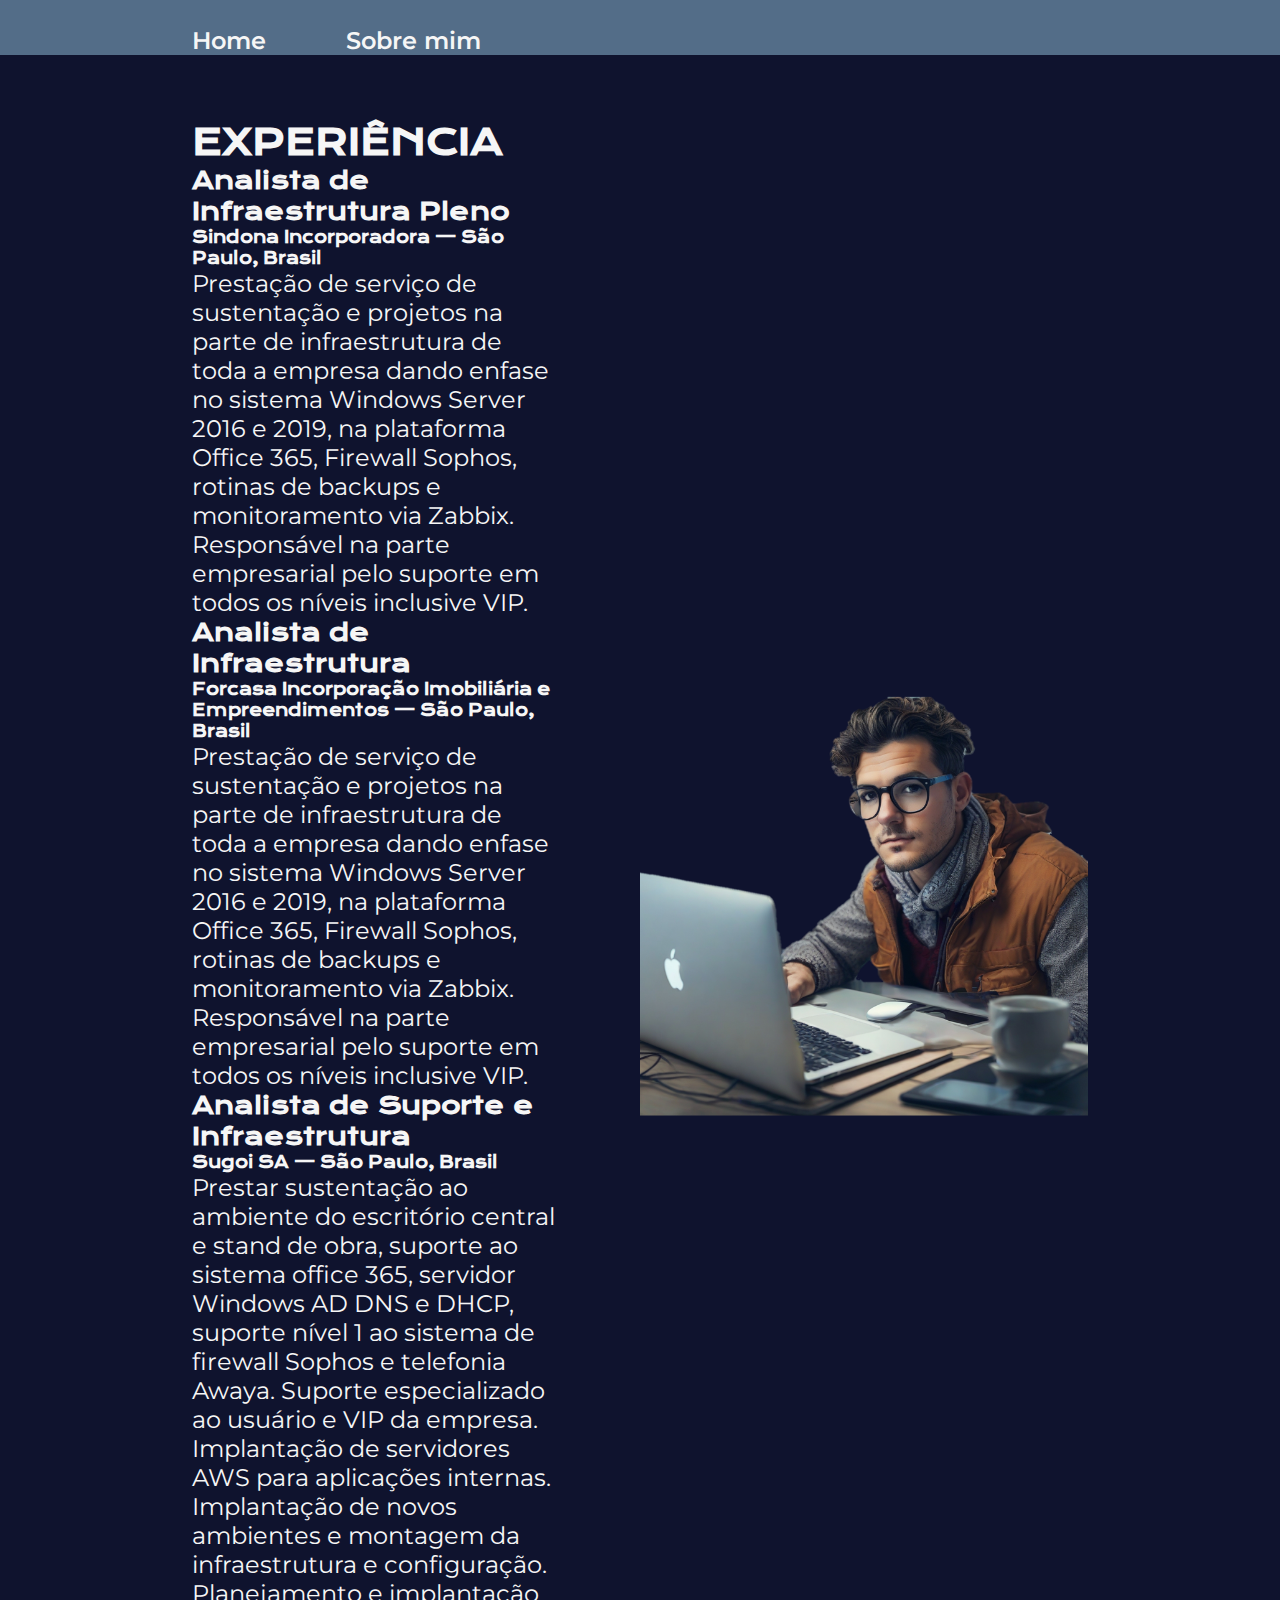
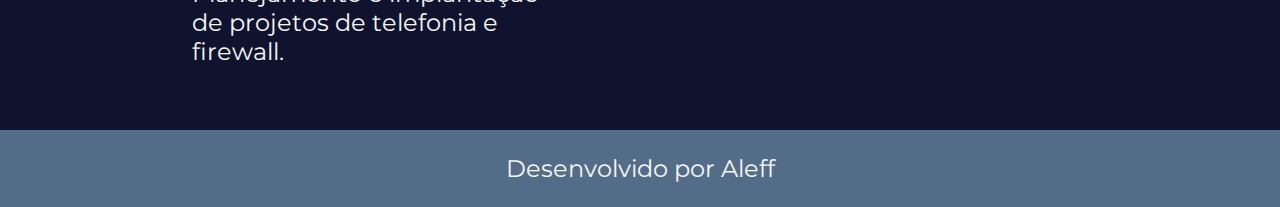
<file: smim.html>
<!DOCTYPE html>
<html lang="pt-br">
<head>
    <meta charset="UTF-8">
    <meta name="viewport" content="width=device-width, initial-scale=1.0">
    <link rel="stylesheet" href="styles/style.css">
    <title>About</title>

</head>
<body>
    <header class="cabecalho">
        <nav class="cabecalho-menu">
            <a class="cabecalho-menu-link" href="index.html">Home</a>
            <a class="cabecalho-menu-link" href="smim.html">Sobre mim</a>
        </nav>
    </header>
    <main class="conteudo">
        <section class="conteudo-apesentacao">
            <h1 class="conteudo-apresentacao-titulo">EXPERIÊNCIA</h1>
                <h2 class="conteudo-apresentacao-titulo2">Analista de Infraestrutura Pleno</h2>
                <h3 class="conteudo-apresentacao-titulo3">Sindona Incorporadora — São Paulo, Brasil</h3>
                <p class="conteudo-apresentacao-texto">
                    Prestação de serviço de sustentação e projetos na parte de infraestrutura de toda a
                    empresa dando enfase no sistema Windows Server 2016 e 2019, na plataforma
                    Office 365, Firewall Sophos, rotinas de backups e monitoramento via Zabbix.
                    Responsável na parte empresarial pelo suporte em todos os níveis inclusive VIP.
                </p>
                <h2 class="conteudo-apresentacao-titulo2">Analista de Infraestrutura</h2>
                <h3 class="conteudo-apresentacao-titulo3">Forcasa Incorporação Imobiliária e Empreendimentos — São Paulo, Brasil</h3>
                <p class="conteudo-apresentacao-texto">
                    Prestação de serviço de sustentação e projetos na parte de infraestrutura de toda a
                    empresa dando enfase no sistema Windows Server 2016 e 2019, na plataforma
                    Office 365, Firewall Sophos, rotinas de backups e monitoramento via Zabbix.
                    Responsável na parte empresarial pelo suporte em todos os níveis inclusive VIP.
                </p>
                <h2 class="conteudo-apresentacao-titulo2">Analista de Suporte e Infraestrutura</h2>
                <h3 class="conteudo-apresentacao-titulo3">Sugoi SA — São Paulo, Brasil</h3>
                <p class="conteudo-apresentacao-texto">
                    Prestar sustentação ao ambiente do escritório central e stand de obra, suporte ao
                    sistema office 365, servidor Windows AD DNS e DHCP, suporte nível 1 ao sistema de
                    firewall Sophos e telefonia Awaya. Suporte especializado ao usuário e VIP da
                    empresa. Implantação de servidores AWS para aplicações internas. Implantação de
                    novos ambientes e montagem da infraestrutura e configuração. Planejamento e
                    implantação de projetos de telefonia e firewall.
                </p>
        </section>
        <img src="./acets/aleff.png" alt="imagem aleff" class="imga">
    </main>
    <footer class="rodape">
        <p>Desenvolvido por Aleff</p>
    </footer>
</body>
</html>
</file>
<file: styles/style.css>
@import url('https://fonts.googleapis.com/css2?family=Krona+One&family=Montserrat&display=swap');

:root {
    --cor1: #0f132e;
    --cor2: #f6f6f6;
    --cor3: #536d88;
    --cor4: #22D4FD;
    --cor5: #19274e;

    --font1:'Montserrat', sans-serif;
    --font2:'Krona One', sans-serif;

}

* {
    margin: 0;
    padding: 0; 
}

body {
    /* height: 100vh; */
    box-sizing: border-box;
    background-color: var(--cor1);
    color: var(--cor2);
}

.titulo-destaque {
    color: var(--cor4)
}

.conteudo {
    padding: 5% 15%;
    display: flex;
    align-items: center;
    justify-content: space-between;
    gap: 82px;
}

.conteudo-apresentacao {
    width: 50%;
    display: flex;
    flex-direction: column;
    gap: 40px;
}

.cabecalho {
    color: var(--cor2);
    background-color: var(--cor3);
    text-align: center;
    font-family: var(--font1);
    font-size: 1.5rem;
    font-weight: 400;
    padding: 2% 0% 0% 15%;
}

.cabecalho-menu {
    display: flex;
    gap: 80px;
}

.conteudo-apresentacao-titulo {
    font-size: 2.25rem;
    font-family: var(--font2);
}

.conteudo-apresentacao-titulo2 {
    font-size: 1.50rem;
    font-family: var(--font2);
}

.conteudo-apresentacao-titulo3 {
    font-size: 1rem;
    font-family: var(--font2);
}

.cabecalho-menu-link {
    font-family: var(--font1);
    font-size: 1.5rem;
    font-weight: 600;
    color: var(--cor2);
    text-decoration: none;
}

.conteudo-apresentacao-texto {
    font-size: 1.5rem;
    font-family: var(--font1);
}

.imga {
    width: 50%;
    height: 50%;
}

.index-botao{
    display: flex;
    flex-direction: column;
    align-items: center;
    justify-content: space-between;
    gap: 32px;
}

.index-botao-sub {
    font-family: var(--font2);
    font-weight: 400;
    font-size: 1.5rem;
}

.index-botao-link{
    /* background-color: #22D4FD; */
    display: flex;
    justify-content: center;
    gap: 16px;
    border: 2px solid var(--cor4);
    width: 50%;
    padding: 21.5px 0;
    font-size: 1.5rem;
    border-radius: 8px;
    text-align: center;
    text-decoration: none;
    color: var(--cor2);
    font-family: var(--font1);
    font-weight: 600;
}

.index-botao-link:hover {
    background-color: var(--cor5);
}

.rodape {
    color: var(--cor2);
    background-color: var(--cor3);
    text-align: center;
    font-family: var(--font1);
    font-size: 24px;
    font-weight: 400;
    padding: 24px;
}

@media (max-width: 1200px) {
    
    .cabecalho {
        padding: 5%;
    }

    .cabecalho-menu {
        justify-content: center;
    }

    .conteudo{
        flex-direction: column-reverse;
    }
    
    .conteudo-apresentacao {
        width: auto;
    }
    
    .imga{
        width: auto;
    }

    .index-botao-link {
        width: auto;
    }
}
</file>
